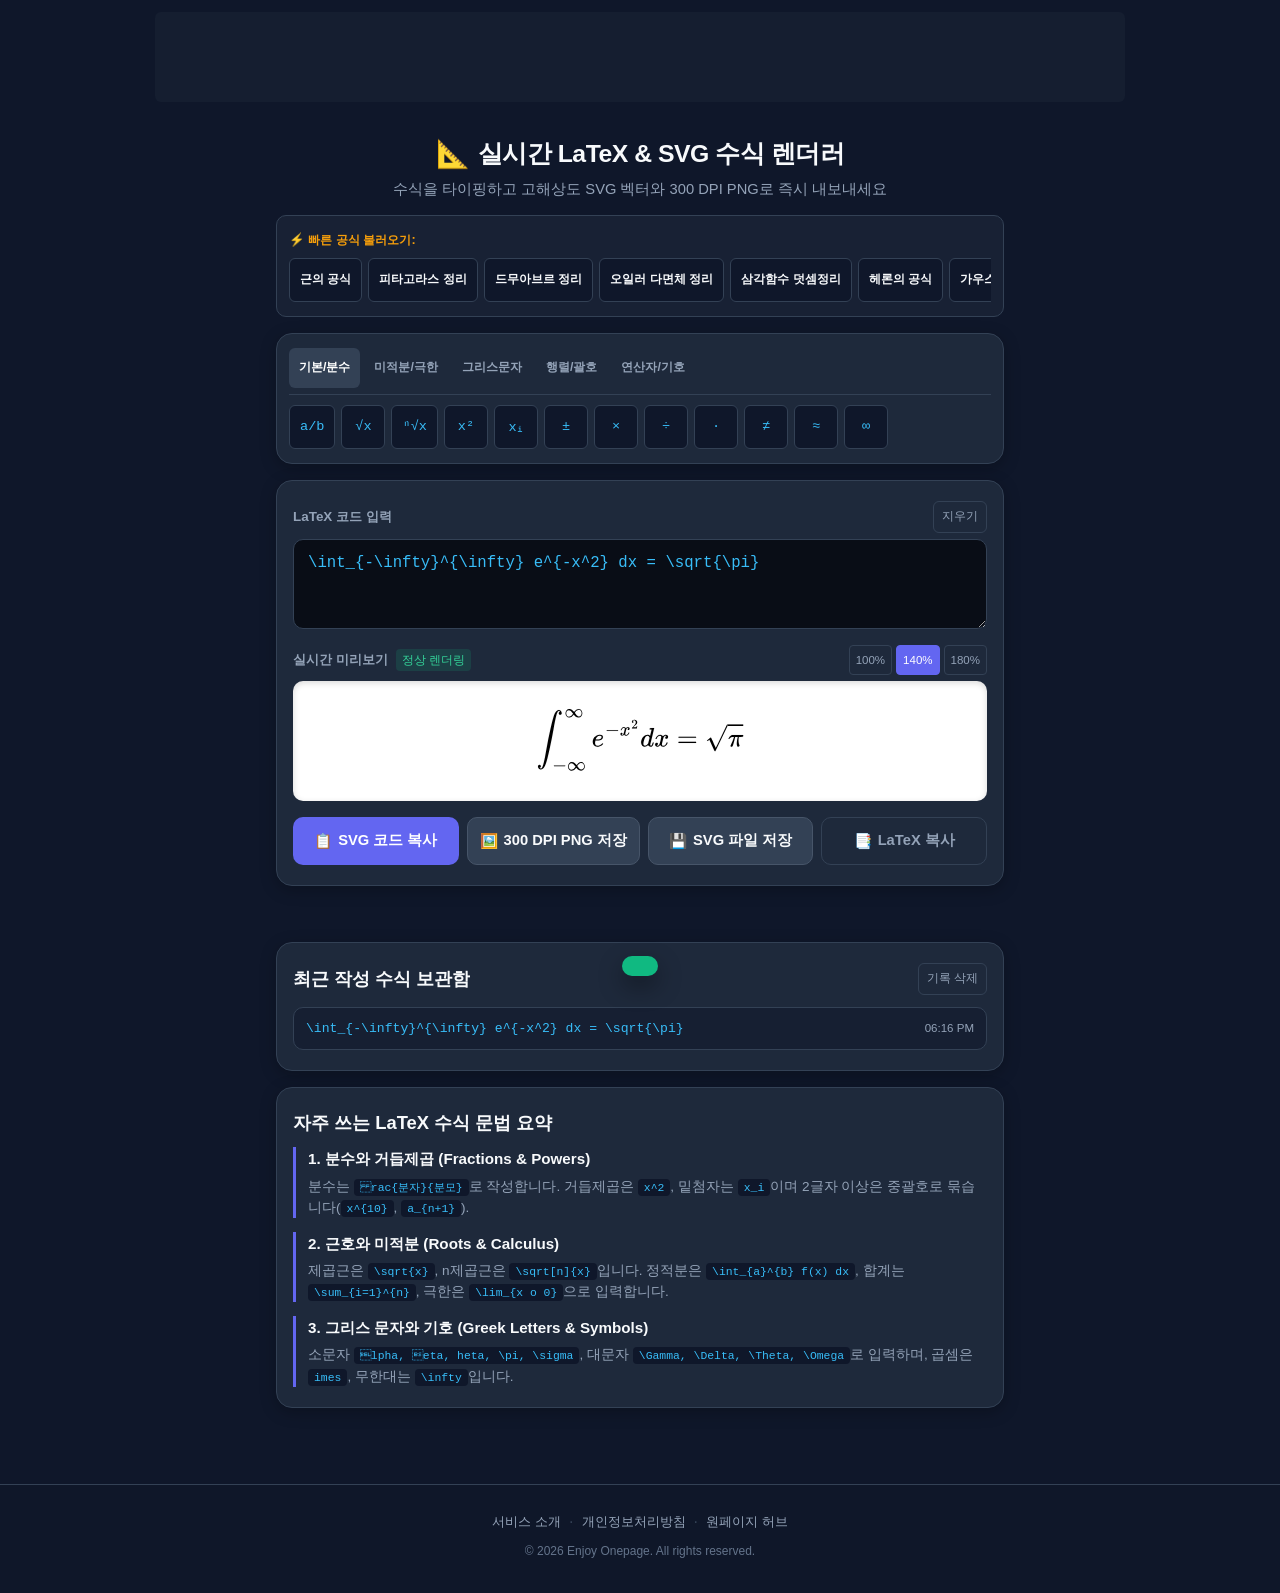
<file: index.html>
<!DOCTYPE html>
<html lang="ko">
<head>
  <meta charset="UTF-8">
  <meta name="robots" content="noindex, follow">
  <meta name="viewport" content="width=device-width, initial-scale=1.0, maximum-scale=5.0, user-scalable=yes">
  <meta http-equiv="X-UA-Compatible" content="ie=edge">
  <title>실시간 LaTeX & SVG 수식 렌더러 | 고해상도 수식 에디터</title>
  <meta name="description" content="LaTeX 수식을 실시간 렌더링하고 고해상도 SVG 벡터 및 300 DPI 투명 PNG로 즉시 복사·다운로드하는 무료 수식 에디터입니다. 기호 팔레트와 빈출 공식 제공.">
  <meta name="keywords" content="LaTeX 렌더러, 수식 편집기, LaTeX SVG 변환, 수식 PNG 다운로드, 수학 공식, 노션 수식, 블로그 수식, 레이텍">
  <meta name="author" content="Enjoy Onepage">
  <link rel="canonical" href="https://latex-svg-renderer.enjoy-onepage.com/">

  <!-- Open Graph -->
  <meta property="og:type" content="website">
  <meta property="og:url" content="https://latex-svg-renderer.enjoy-onepage.com/">
  <meta property="og:title" content="실시간 LaTeX & SVG 수식 렌더러 | 고해상도 수식 에디터">
  <meta property="og:description" content="LaTeX 수식을 실시간 벡터 SVG 및 300 DPI 고화질 PNG로 변환하고 복사하는 웹앱.">
  <meta property="og:image" content="https://latex-svg-renderer.enjoy-onepage.com/og-image.png">
  <meta name="twitter:card" content="summary_large_image">

  <!-- Favicon & Manifest -->
  <link rel="icon" href="data:image/svg+xml,<svg xmlns=%22http://www.w3.org/2000/svg%22 viewBox=%220 0 100 100%22><text y=%22.9em%22 font-size=%2290%22>📐</text></svg>">
  <link rel="manifest" href="manifest.json">
  <meta name="theme-color" content="#0f172a">

  <!-- Google AdSense -->
  <script async src="https://pagead2.googlesyndication.com/pagead/js/adsbygoogle.js?client=ca-pub-2228289204702106" crossorigin="anonymous"></script>

  <link rel="stylesheet" href="css/style.css">
  
  <!-- MathJax Configuration -->
  <script>
    window.MathJax = {
      loader: { load: ['input/tex', 'output/svg'] },
      svg: { fontCache: 'local' }
    };
  </script>
  <script src="js/tex-svg.js"></script>
</head>
<body>
  <!-- 상단 광고 배너 (모바일 90px 엄격 클램핑) -->
  <div class="ad-box ad-top">
    <ins class="adsbygoogle" style="display:inline-block;width:100%;height:60px" data-ad-client="ca-pub-2228289204702106" data-ad-slot="3824727725" data-ad-format="horizontal" data-full-width-responsive="true"></ins>
    <script>(adsbygoogle = window.adsbygoogle || []).push({});</script>
  </div>

  <header class="app-header">
    <div class="header-container">
      <div class="brand">
        <span class="brand-icon" aria-hidden="true">📐</span>
        <h1 class="brand-title">실시간 LaTeX & SVG 수식 렌더러</h1>
      </div>
      <p class="brand-tagline">수식을 타이핑하고 고해상도 SVG 벡터와 300 DPI PNG로 즉시 내보내세요</p>
    </div>
  </header>

  <main class="main-container">
    <!-- 빈출 공식 프리셋 바 -->
    <nav class="presets-nav" aria-label="빈출 수학 공식 프리셋">
      <div class="presets-header">
        <span class="presets-label">⚡ 빠른 공식 불러오기:</span>
      </div>
      <div class="presets-scroll-grid" id="presetButtonsGrid">
        <!-- JS로 동적 생성 -->
      </div>
    </nav>

    <!-- 수식 기호 툴바 (원클릭 삽입) -->
    <section class="card symbols-card" aria-label="수식 기호 팔레트">
      <div class="symbols-nav-tabs">
        <button type="button" class="sym-tab-btn active" data-tab="basic">기본/분수</button>
        <button type="button" class="sym-tab-btn" data-tab="calculus">미적분/극한</button>
        <button type="button" class="sym-tab-btn" data-tab="greek">그리스문자</button>
        <button type="button" class="sym-tab-btn" data-tab="matrix">행렬/괄호</button>
        <button type="button" class="sym-tab-btn" data-tab="operators">연산자/기호</button>
      </div>
      <div class="symbols-buttons-tray" id="symbolsTray">
        <!-- JS로 동적 생성 -->
      </div>
    </section>

    <!-- 수식 입력 및 렌더링 스튜디오 카드 -->
    <section class="card studio-card" aria-label="수식 에디터 및 미리보기">
      <div class="editor-section">
        <div class="editor-header">
          <label for="latexInput" class="editor-label">LaTeX 코드 입력</label>
          <div class="editor-actions">
            <button type="button" class="btn-sm-action" id="btnClearInput">지우기</button>
          </div>
        </div>
        <textarea id="latexInput" class="latex-textarea" spellcheck="false" placeholder="LaTeX 수식을 입력하세요... (예: \int_{-\infty}^{\infty} e^{-x^2} dx = \sqrt{\pi})">\int_{-\infty}^{\infty} e^{-x^2} dx = \sqrt{\pi}</textarea>
      </div>

      <!-- 렌더링 뷰어 -->
      <div class="preview-section">
        <div class="preview-header">
          <div class="preview-title-group">
            <span class="preview-label">실시간 미리보기</span>
            <span class="status-indicator ready" id="renderStatus">정상 렌더링</span>
          </div>
          <div class="preview-scale-group">
            <button type="button" class="scale-btn" data-scale="1.0">100%</button>
            <button type="button" class="scale-btn active" data-scale="1.4">140%</button>
            <button type="button" class="scale-btn" data-scale="1.8">180%</button>
          </div>
        </div>

        <div class="preview-stage" id="previewStage">
          <div class="preview-content" id="previewContent">
            <!-- MathJax SVG가 여기에 렌더링됨 -->
          </div>
        </div>
      </div>

      <!-- 내보내기 버튼군 (체크리스트: 1줄 버튼, 44px 높이) -->
      <div class="export-actions-grid">
        <button type="button" class="action-btn btn-primary" id="btnCopySvg">
          <span class="btn-icon">📋</span>
          <span>SVG 코드 복사</span>
        </button>
        <button type="button" class="action-btn btn-secondary" id="btnDownloadPng">
          <span class="btn-icon">🖼️</span>
          <span>300 DPI PNG 저장</span>
        </button>
        <button type="button" class="action-btn btn-secondary" id="btnDownloadSvg">
          <span class="btn-icon">💾</span>
          <span>SVG 파일 저장</span>
        </button>
        <button type="button" class="action-btn btn-ghost" id="btnCopyLatex">
          <span class="btn-icon">📑</span>
          <span>LaTeX 복사</span>
        </button>
      </div>
    </section>

    <!-- 중단 광고 배너 -->
    <div class="ad-box ad-mid">
      <ins class="adsbygoogle"
           style="display:block"
           data-ad-client="ca-pub-2228289204702106"
           data-ad-slot="1186914926"
           data-ad-format="auto"
           data-full-width-responsive="true"></ins>
      <script>(adsbygoogle = window.adsbygoogle || []).push({});</script>
    </div>

    <!-- 최근 작성 수식 히스토리 -->
    <section class="card history-card" aria-label="최근 작성 수식 보관함">
      <div class="card-header">
        <h2 class="card-title">최근 작성 수식 보관함</h2>
        <button type="button" class="btn-sm-action" id="btnClearHistory">기록 삭제</button>
      </div>
      <div class="history-list" id="historyList">
        <p class="empty-hint">작성된 수식이 여기에 자동 저장됩니다.</p>
      </div>
    </section>

    <!-- LaTeX 기초 문법 가이드 아티클 -->
    <article class="card guide-card">
      <h2 class="card-title">자주 쓰는 LaTeX 수식 문법 요약</h2>
      <div class="guide-content">
        <div class="guide-item">
          <h3 class="guide-heading">1. 분수와 거듭제곱 (Fractions & Powers)</h3>
          <p class="guide-text">분수는 <code>rac{분자}{분모}</code>로 작성합니다. 거듭제곱은 <code>x^2</code>, 밑첨자는 <code>x_i</code>이며 2글자 이상은 중괄호로 묶습니다(<code>x^{10}</code>, <code>a_{n+1}</code>).</p>
        </div>
        <div class="guide-item">
          <h3 class="guide-heading">2. 근호와 미적분 (Roots & Calculus)</h3>
          <p class="guide-text">제곱근은 <code>\sqrt{x}</code>, n제곱근은 <code>\sqrt[n]{x}</code>입니다. 정적분은 <code>\int_{a}^{b} f(x) dx</code>, 합계는 <code>\sum_{i=1}^{n}</code>, 극한은 <code>\lim_{x 	o 0}</code>으로 입력합니다.</p>
        </div>
        <div class="guide-item">
          <h3 class="guide-heading">3. 그리스 문자와 기호 (Greek Letters & Symbols)</h3>
          <p class="guide-text">소문자 <code>lpha, eta, 	heta, \pi, \sigma</code>, 대문자 <code>\Gamma, \Delta, \Theta, \Omega</code>로 입력하며, 곱셈은 <code>	imes</code>, 무한대는 <code>\infty</code>입니다.</p>
        </div>
      </div>
    </article>

    <!-- 하단 광고 배너 -->
    <div class="ad-box ad-bottom">
      <ins class="adsbygoogle"
           style="display:block"
           data-ad-client="ca-pub-2228289204702106"
           data-ad-slot="3416334507"
           data-ad-format="auto"
           data-full-width-responsive="true"></ins>
      <script>(adsbygoogle = window.adsbygoogle || []).push({});</script>
    </div>
  </main>

  <!-- 토스트 알림 메시지 -->
  <div class="toast-message" id="toastMessage" role="status" aria-live="polite"></div>

  <footer class="app-footer">
    <div class="footer-container">
      <nav class="footer-nav" aria-label="바닥글 정보">
        <a href="about.html" class="footer-link">서비스 소개</a>
        <span class="footer-sep">·</span>
        <a href="privacy.html" class="footer-link">개인정보처리방침</a>
        <span class="footer-sep">·</span>
        <a href="https://enjoy-onepage.com" class="footer-link" target="_blank" rel="noopener">원페이지 허브</a>
      </nav>
      <p class="footer-copy">&copy; 2026 Enjoy Onepage. All rights reserved.</p>
    </div>
  </footer>

  <script src="js/symbols.js"></script>
  <script src="js/storage.js"></script>
  <script src="js/app.js"></script>
</body>
</html>
</file>
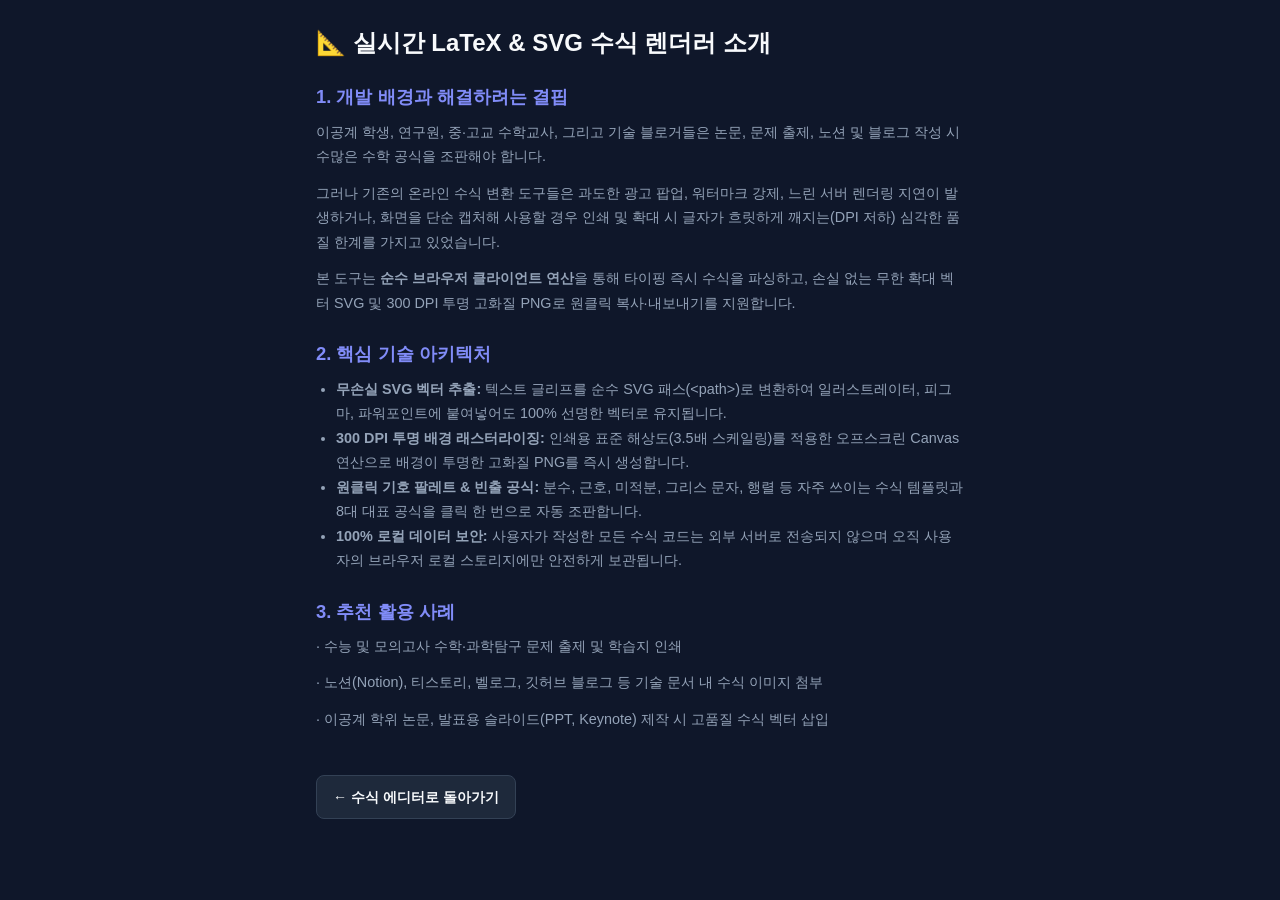
<file: about.html>
<!DOCTYPE html>
<html lang="ko">
<head>
  <meta charset="UTF-8">
  <meta name="robots" content="noindex, follow">
  <meta name="viewport" content="width=device-width, initial-scale=1.0">
  <title>서비스 소개 | 실시간 LaTeX & SVG 수식 렌더러</title>
  <meta name="description" content="실시간 LaTeX & SVG 수식 렌더러의 개발 배경, 고해상도 벡터 그래픽 변환 원리, 기능 안내입니다.">
  <link rel="canonical" href="https://latex-svg-renderer.enjoy-onepage.com/about.html">
  <link rel="stylesheet" href="css/style.css">
  <style>
    .static-page { max-width: 680px; margin: 0 auto; padding: 24px 16px 40px; }
    .static-title { font-size: 1.5rem; font-weight: 800; margin-bottom: 20px; color: var(--text-main); }
    .static-section { margin-bottom: 24px; }
    .static-section h2 { font-size: 1.15rem; font-weight: 700; color: #818cf8; margin-bottom: 8px; }
    .static-section p { font-size: 0.9rem; color: var(--text-muted); line-height: 1.7; margin-bottom: 12px; }
    .static-section ul { padding-left: 20px; color: var(--text-muted); font-size: 0.9rem; line-height: 1.7; }
    .btn-back { display: inline-flex; align-items: center; justify-content: center; min-height: 44px; padding: 0 16px; background: var(--bg-card); border: 1px solid var(--border-color); border-radius: 8px; color: var(--text-main); text-decoration: none; font-size: 0.88rem; margin-top: 20px; font-weight: 700; }
    .btn-back:hover { border-color: var(--accent-primary); }
  </style>
</head>
<body>
  <div class="static-page">
    <h1 class="static-title">📐 실시간 LaTeX & SVG 수식 렌더러 소개</h1>
    
    <div class="static-section">
      <h2>1. 개발 배경과 해결하려는 결핍</h2>
      <p>이공계 학생, 연구원, 중·고교 수학교사, 그리고 기술 블로거들은 논문, 문제 출제, 노션 및 블로그 작성 시 수많은 수학 공식을 조판해야 합니다.</p>
      <p>그러나 기존의 온라인 수식 변환 도구들은 과도한 광고 팝업, 워터마크 강제, 느린 서버 렌더링 지연이 발생하거나, 화면을 단순 캡처해 사용할 경우 인쇄 및 확대 시 글자가 흐릿하게 깨지는(DPI 저하) 심각한 품질 한계를 가지고 있었습니다.</p>
      <p>본 도구는 <strong>순수 브라우저 클라이언트 연산</strong>을 통해 타이핑 즉시 수식을 파싱하고, 손실 없는 무한 확대 벡터 SVG 및 300 DPI 투명 고화질 PNG로 원클릭 복사·내보내기를 지원합니다.</p>
    </div>

    <div class="static-section">
      <h2>2. 핵심 기술 아키텍처</h2>
      <ul>
        <li><strong>무손실 SVG 벡터 추출:</strong> 텍스트 글리프를 순수 SVG 패스(&lt;path&gt;)로 변환하여 일러스트레이터, 피그마, 파워포인트에 붙여넣어도 100% 선명한 벡터로 유지됩니다.</li>
        <li><strong>300 DPI 투명 배경 래스터라이징:</strong> 인쇄용 표준 해상도(3.5배 스케일링)를 적용한 오프스크린 Canvas 연산으로 배경이 투명한 고화질 PNG를 즉시 생성합니다.</li>
        <li><strong>원클릭 기호 팔레트 &amp; 빈출 공식:</strong> 분수, 근호, 미적분, 그리스 문자, 행렬 등 자주 쓰이는 수식 템플릿과 8대 대표 공식을 클릭 한 번으로 자동 조판합니다.</li>
        <li><strong>100% 로컬 데이터 보안:</strong> 사용자가 작성한 모든 수식 코드는 외부 서버로 전송되지 않으며 오직 사용자의 브라우저 로컬 스토리지에만 안전하게 보관됩니다.</li>
      </ul>
    </div>

    <div class="static-section">
      <h2>3. 추천 활용 사례</h2>
      <p>· 수능 및 모의고사 수학·과학탐구 문제 출제 및 학습지 인쇄</p>
      <p>· 노션(Notion), 티스토리, 벨로그, 깃허브 블로그 등 기술 문서 내 수식 이미지 첨부</p>
      <p>· 이공계 학위 논문, 발표용 슬라이드(PPT, Keynote) 제작 시 고품질 수식 벡터 삽입</p>
    </div>

    <a href="index.html" class="btn-back">← 수식 에디터로 돌아가기</a>
  </div>
</body>
</html>
</file>
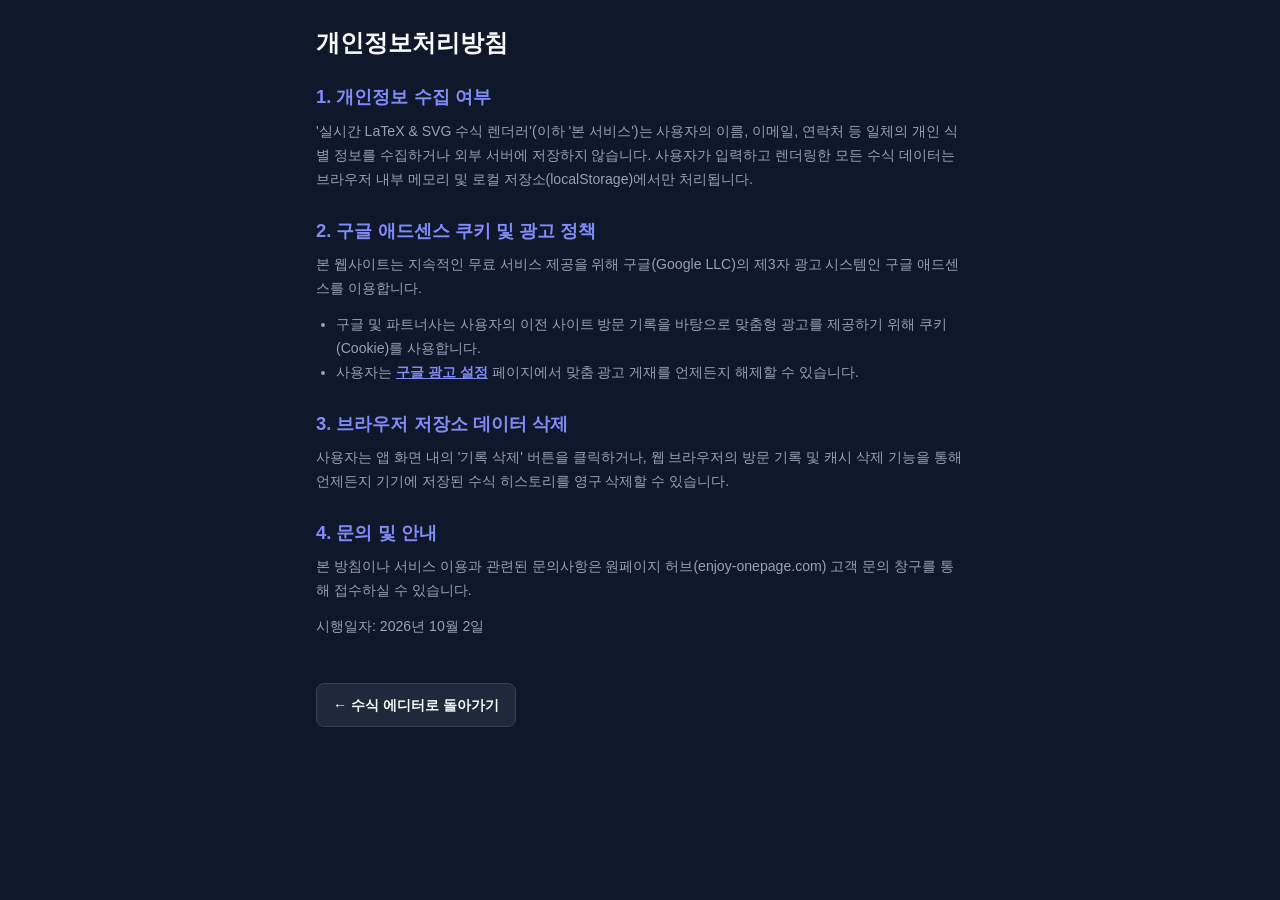
<file: privacy.html>
<!DOCTYPE html>
<html lang="ko">
<head>
  <meta charset="UTF-8">
  <meta name="robots" content="noindex, follow">
  <meta name="viewport" content="width=device-width, initial-scale=1.0">
  <title>개인정보처리방침 | 실시간 LaTeX & SVG 수식 렌더러</title>
  <meta name="description" content="실시간 LaTeX & SVG 수식 렌더러의 개인정보처리방침 및 구글 애드센스 쿠키 정책 안내입니다.">
  <link rel="canonical" href="https://latex-svg-renderer.enjoy-onepage.com/privacy.html">
  <link rel="stylesheet" href="css/style.css">
  <style>
    .static-page { max-width: 680px; margin: 0 auto; padding: 24px 16px 40px; }
    .static-title { font-size: 1.5rem; font-weight: 800; margin-bottom: 20px; color: var(--text-main); }
    .static-section { margin-bottom: 24px; }
    .static-section h2 { font-size: 1.15rem; font-weight: 700; color: #818cf8; margin-bottom: 8px; }
    .static-section p { font-size: 0.88rem; color: var(--text-muted); line-height: 1.7; margin-bottom: 12px; }
    .static-section ul { padding-left: 20px; color: var(--text-muted); font-size: 0.88rem; line-height: 1.7; }
    .btn-back { display: inline-flex; align-items: center; justify-content: center; min-height: 44px; padding: 0 16px; background: var(--bg-card); border: 1px solid var(--border-color); border-radius: 8px; color: var(--text-main); text-decoration: none; font-size: 0.88rem; margin-top: 20px; font-weight: 700; }
    .btn-back:hover { border-color: var(--accent-primary); }
  </style>
</head>
<body>
  <div class="static-page">
    <h1 class="static-title">개인정보처리방침</h1>
    
    <div class="static-section">
      <h2>1. 개인정보 수집 여부</h2>
      <p>'실시간 LaTeX & SVG 수식 렌더러'(이하 '본 서비스')는 사용자의 이름, 이메일, 연락처 등 일체의 개인 식별 정보를 수집하거나 외부 서버에 저장하지 않습니다. 사용자가 입력하고 렌더링한 모든 수식 데이터는 브라우저 내부 메모리 및 로컬 저장소(localStorage)에서만 처리됩니다.</p>
    </div>

    <div class="static-section">
      <h2>2. 구글 애드센스 쿠키 및 광고 정책</h2>
      <p>본 웹사이트는 지속적인 무료 서비스 제공을 위해 구글(Google LLC)의 제3자 광고 시스템인 구글 애드센스를 이용합니다.</p>
      <ul>
        <li>구글 및 파트너사는 사용자의 이전 사이트 방문 기록을 바탕으로 맞춤형 광고를 제공하기 위해 쿠키(Cookie)를 사용합니다.</li>
        <li>사용자는 <a href="https://www.google.com/settings/ads" target="_blank" rel="noopener" style="color:#818cf8; font-weight:600;">구글 광고 설정</a> 페이지에서 맞춤 광고 게재를 언제든지 해제할 수 있습니다.</li>
      </ul>
    </div>

    <div class="static-section">
      <h2>3. 브라우저 저장소 데이터 삭제</h2>
      <p>사용자는 앱 화면 내의 '기록 삭제' 버튼을 클릭하거나, 웹 브라우저의 방문 기록 및 캐시 삭제 기능을 통해 언제든지 기기에 저장된 수식 히스토리를 영구 삭제할 수 있습니다.</p>
    </div>

    <div class="static-section">
      <h2>4. 문의 및 안내</h2>
      <p>본 방침이나 서비스 이용과 관련된 문의사항은 원페이지 허브(enjoy-onepage.com) 고객 문의 창구를 통해 접수하실 수 있습니다.</p>
      <p>시행일자: 2026년 10월 2일</p>
    </div>

    <a href="index.html" class="btn-back">← 수식 에디터로 돌아가기</a>
  </div>
</body>
</html>
</file>
<file: css/style.css>
/* ==========================================================================
   실시간 LaTeX & SVG 수식 렌더러 - CSS 스타일시트
   준수 기준: ANTIGRAVITY_SELF_CHECKLIST.md (320px 0px 오버플로우, 1줄 제목/버튼, 90px 광고)
   ========================================================================== */

:root {
  --bg-page: #0f172a;          /* Slate 900 */
  --bg-card: #1e293b;          /* Slate 800 */
  --bg-card-hover: #334155;
  --bg-preview: #ffffff;       /* Pure White Math Board */
  --border-color: #334155;     /* Slate 700 */
  --text-main: #f8fafc;        /* Slate 50 */
  --text-muted: #94a3b8;       /* Slate 400 */
  
  --accent-primary: #6366f1;   /* Indigo 500 */
  --accent-hover: #4f46e5;     /* Indigo 600 */
  --accent-teal: #14b8a6;      /* Teal 500 */
  --accent-gold: #f59e0b;      /* Amber 500 */
  --accent-danger: #ef4444;    /* Red 500 */
  
  --radius-lg: 16px;
  --radius-md: 10px;
  --radius-sm: 6px;
  --font-family: -apple-system, BlinkMacSystemFont, "Pretendard Variable", Pretendard, "Segoe UI", Roboto, sans-serif;
  --font-mono: ui-monospace, SFMono-Regular, Menlo, Monaco, Consolas, "Liberation Mono", monospace;
}

*, *::before, *::after {
  box-sizing: border-box;
  margin: 0;
  padding: 0;
}

html {
  font-size: 16px;
  width: 100%;
  max-width: 100vw;
  overflow-x: hidden;
  background-color: var(--bg-page);
  color: var(--text-main);
  font-family: var(--font-family);
  -webkit-text-size-adjust: 100%;
}

body {
  width: 100%;
  max-width: 100vw;
  overflow-x: hidden;
  min-height: 100vh;
  display: flex;
  flex-direction: column;
  background-color: var(--bg-page);
  line-height: 1.6;
}

/* ==========================================================================
   애드센스 슬롯 표준 (90px 클램프 및 오버플로우 방지)
   ========================================================================== */
.ad-box, .ad-slot {
  width: 100%;
  max-width: 970px;
  margin: 12px auto;
  text-align: center;
  background: rgba(30, 41, 59, 0.4);
  border-radius: var(--radius-sm);
  overflow: hidden;
}

.ad-top {
  height: 90px !important;
  max-height: 90px !important;
  min-height: 0 !important;
  padding: 0 !important;
  border: none !important;
  overflow: hidden !important;
}

.ad-top ins, .ad-top ins * {
  max-height: 90px !important;
  overflow: hidden !important;
}

/* ==========================================================================
   헤더 영역
   ========================================================================== */
.app-header {
  width: 100%;
  padding: 20px 16px 14px;
  text-align: center;
}

.header-container {
  max-width: 720px;
  margin: 0 auto;
}

.brand {
  display: flex;
  align-items: center;
  justify-content: center;
  gap: 8px;
}

.brand-icon {
  font-size: 1.7rem;
  line-height: 1;
}

.brand-title {
  font-size: clamp(1.15rem, 4.5vw, 1.55rem);
  font-weight: 800;
  color: var(--text-main);
  white-space: nowrap;
  overflow: hidden;
  text-overflow: ellipsis;
  letter-spacing: -0.02em;
}

.brand-tagline {
  font-size: clamp(0.8rem, 2.8vw, 0.92rem);
  color: var(--text-muted);
  margin-top: 4px;
}

/* ==========================================================================
   메인 레이아웃 컨테이너
   ========================================================================== */
.main-container {
  width: 100%;
  max-width: 760px;
  margin: 0 auto;
  padding: 0 16px 36px;
  flex: 1;
  display: flex;
  flex-direction: column;
  gap: 16px;
}

.card {
  background: var(--bg-card);
  border: 1px solid var(--border-color);
  border-radius: var(--radius-lg);
  padding: 20px 16px;
  box-shadow: 0 4px 16px rgba(0, 0, 0, 0.25);
}

.card-header {
  display: flex;
  align-items: center;
  justify-content: space-between;
  margin-bottom: 12px;
  gap: 8px;
}

.card-title {
  font-size: clamp(0.96rem, 3.8vw, 1.15rem);
  font-weight: 700;
  color: var(--text-main);
  white-space: nowrap;
  overflow: hidden;
  text-overflow: ellipsis;
}

/* ==========================================================================
   1. 빠른 공식 프리셋 바
   ========================================================================== */
.presets-nav {
  width: 100%;
  background: rgba(30, 41, 59, 0.6);
  border: 1px solid var(--border-color);
  border-radius: var(--radius-md);
  padding: 10px 12px;
}

.presets-header {
  margin-bottom: 6px;
}

.presets-label {
  font-size: 0.78rem;
  color: var(--accent-gold);
  font-weight: 700;
}

.presets-scroll-grid {
  display: flex;
  gap: 6px;
  overflow-x: auto;
  padding-bottom: 4px;
  -webkit-overflow-scrolling: touch;
}

.preset-chip-btn {
  flex-shrink: 0;
  padding: 6px 10px;
  min-height: 44px;
  background: #0f172a;
  border: 1px solid var(--border-color);
  border-radius: var(--radius-sm);
  color: var(--text-main);
  font-size: 0.78rem;
  font-weight: 600;
  cursor: pointer;
  white-space: nowrap;
  transition: all 0.2s ease;
}

.preset-chip-btn:hover {
  border-color: var(--accent-primary);
  background: #1e1b4b;
}

/* ==========================================================================
   2. 수식 기호 팔레트 (Tabs + Buttons)
   ========================================================================== */
.symbols-card {
  padding: 14px 12px;
}

.symbols-nav-tabs {
  display: flex;
  gap: 4px;
  overflow-x: auto;
  padding-bottom: 6px;
  margin-bottom: 10px;
  border-bottom: 1px solid var(--border-color);
}

.sym-tab-btn {
  flex-shrink: 0;
  padding: 6px 10px;
  min-height: 40px;
  background: transparent;
  border: none;
  border-radius: var(--radius-sm);
  color: var(--text-muted);
  font-size: 0.78rem;
  font-weight: 600;
  cursor: pointer;
  white-space: nowrap;
  transition: all 0.15s ease;
}

.sym-tab-btn.active {
  background: #334155;
  color: #ffffff;
}

.symbols-buttons-tray {
  display: flex;
  flex-wrap: wrap;
  gap: 6px;
}

.sym-insert-btn {
  display: inline-flex;
  align-items: center;
  justify-content: center;
  min-height: 44px;
  min-width: 44px;
  padding: 6px 10px;
  background: #0f172a;
  border: 1px solid var(--border-color);
  border-radius: var(--radius-sm);
  color: #38bdf8;
  font-family: var(--font-mono);
  font-size: 0.85rem;
  cursor: pointer;
  white-space: nowrap;
  transition: all 0.15s ease;
}

.sym-insert-btn:hover {
  background: #1e293b;
  border-color: var(--accent-primary);
  transform: translateY(-1px);
}

/* ==========================================================================
   3. 수식 스튜디오 본체 (에디터 + 실시간 미리보기)
   ========================================================================== */
.studio-card {
  display: flex;
  flex-direction: column;
  gap: 16px;
}

.editor-section {
  display: flex;
  flex-direction: column;
  gap: 6px;
}

.editor-header {
  display: flex;
  align-items: center;
  justify-content: space-between;
}

.editor-label {
  font-size: 0.84rem;
  font-weight: 700;
  color: var(--text-muted);
  white-space: nowrap;
}

.btn-sm-action {
  background: transparent;
  border: 1px solid var(--border-color);
  border-radius: var(--radius-sm);
  color: var(--text-muted);
  font-size: 0.75rem;
  padding: 4px 8px;
  min-height: 32px;
  cursor: pointer;
  white-space: nowrap;
}

.btn-sm-action:hover {
  color: var(--text-main);
  border-color: var(--text-muted);
}

.latex-textarea {
  width: 100%;
  min-height: 90px;
  padding: 12px 14px;
  background: #090d16;
  border: 1.5px solid var(--border-color);
  border-radius: var(--radius-md);
  color: #38bdf8;
  font-family: var(--font-mono);
  font-size: clamp(0.88rem, 3.2vw, 0.98rem);
  line-height: 1.5;
  resize: vertical;
}

.latex-textarea:focus {
  outline: none;
  border-color: var(--accent-primary);
  box-shadow: 0 0 0 3px rgba(99, 102, 241, 0.2);
}

/* 미리보기 스테이지 */
.preview-section {
  display: flex;
  flex-direction: column;
  gap: 6px;
}

.preview-header {
  display: flex;
  align-items: center;
  justify-content: space-between;
}

.preview-title-group {
  display: flex;
  align-items: center;
  gap: 8px;
}

.preview-label {
  font-size: 0.84rem;
  font-weight: 700;
  color: var(--text-muted);
  white-space: nowrap;
}

.status-indicator {
  font-size: 0.72rem;
  padding: 2px 6px;
  border-radius: 4px;
  white-space: nowrap;
}

.status-indicator.ready {
  background: rgba(16, 185, 129, 0.15);
  color: #34d399;
}

.status-indicator.error {
  background: rgba(239, 68, 68, 0.15);
  color: #f87171;
}

.preview-scale-group {
  display: flex;
  gap: 4px;
}

.scale-btn {
  padding: 4px 6px;
  min-height: 30px;
  background: transparent;
  border: 1px solid var(--border-color);
  border-radius: 4px;
  color: var(--text-muted);
  font-size: 0.72rem;
  cursor: pointer;
  white-space: nowrap;
}

.scale-btn.active {
  background: var(--accent-primary);
  color: #ffffff;
  border-color: var(--accent-primary);
}

.preview-stage {
  width: 100%;
  min-height: 120px;
  background: var(--bg-preview);
  border-radius: var(--radius-md);
  padding: 20px 16px;
  display: flex;
  align-items: center;
  justify-content: center;
  overflow-x: auto;
  box-shadow: inset 0 2px 6px rgba(0, 0, 0, 0.15);
}

.preview-content {
  color: #000000;
  transform-origin: center center;
  transition: transform 0.2s ease;
  max-width: 100%;
}

.preview-content svg {
  vertical-align: middle;
  display: block;
  margin: 0 auto;
}

/* ==========================================================================
   4. 내보내기 버튼 그리드 (체크리스트 필수)
   ========================================================================== */
.export-actions-grid {
  display: grid;
  grid-template-columns: repeat(4, 1fr);
  gap: 8px;
  width: 100%;
}

@media (max-width: 580px) {
  .export-actions-grid {
    grid-template-columns: 1fr 1fr;
  }
}

.action-btn {
  display: inline-flex;
  align-items: center;
  justify-content: center;
  gap: 6px;
  min-height: 48px;
  padding: 10px 12px;
  border-radius: var(--radius-md);
  font-size: clamp(0.82rem, 3vw, 0.92rem);
  font-weight: 700;
  cursor: pointer;
  border: 1px solid transparent;
  transition: all 0.2s ease;
  white-space: nowrap;
}

.btn-primary {
  background: var(--accent-primary);
  color: #ffffff;
}

.btn-primary:hover {
  background: var(--accent-hover);
  transform: translateY(-1px);
}

.btn-secondary {
  background: #334155;
  border-color: #475569;
  color: var(--text-main);
}

.btn-secondary:hover {
  background: #475569;
  transform: translateY(-1px);
}

.btn-ghost {
  background: transparent;
  border-color: var(--border-color);
  color: var(--text-muted);
}

.btn-ghost:hover {
  color: var(--text-main);
  border-color: var(--text-muted);
}

/* ==========================================================================
   5. 최근 작성 수식 보관함
   ========================================================================== */
.history-list {
  display: flex;
  flex-direction: column;
  gap: 8px;
  max-height: 240px;
  overflow-y: auto;
}

.history-item {
  display: flex;
  align-items: center;
  justify-content: space-between;
  padding: 10px 12px;
  background: rgba(15, 23, 42, 0.5);
  border: 1px solid var(--border-color);
  border-radius: var(--radius-md);
  gap: 8px;
  cursor: pointer;
  transition: all 0.15s ease;
}

.history-item:hover {
  background: #334155;
  border-color: var(--accent-primary);
}

.history-code {
  font-family: var(--font-mono);
  font-size: 0.82rem;
  color: #38bdf8;
  white-space: nowrap;
  overflow: hidden;
  text-overflow: ellipsis;
  max-width: 80%;
}

.history-time {
  font-size: 0.72rem;
  color: var(--text-muted);
  flex-shrink: 0;
}

.empty-hint {
  font-size: 0.82rem;
  color: var(--text-muted);
  text-align: center;
  padding: 16px 8px;
}

/* ==========================================================================
   6. 교육 가이드 아티클
   ========================================================================== */
.guide-content {
  display: flex;
  flex-direction: column;
  gap: 14px;
  margin-top: 10px;
}

.guide-item {
  border-left: 3px solid var(--accent-primary);
  padding-left: 12px;
}

.guide-heading {
  font-size: clamp(0.85rem, 3.2vw, 0.95rem);
  font-weight: 700;
  color: var(--text-main);
  margin-bottom: 4px;
}

.guide-text {
  font-size: clamp(0.78rem, 2.8vw, 0.85rem);
  color: var(--text-muted);
  line-height: 1.55;
}

.guide-text code {
  background: #0f172a;
  color: #38bdf8;
  padding: 2px 6px;
  border-radius: 4px;
  font-family: var(--font-mono);
  font-size: 0.84em;
}

/* 토스트 메시지 */
.toast-message {
  position: fixed;
  bottom: 24px;
  left: 50%;
  transform: translateX(-50%) translateY(100px);
  background: #10b981;
  color: #ffffff;
  padding: 10px 18px;
  border-radius: 9999px;
  font-size: 0.88rem;
  font-weight: 700;
  box-shadow: 0 10px 25px rgba(0, 0, 0, 0.4);
  transition: transform 0.3s cubic-bezier(0.34, 1.56, 0.64, 1);
  z-index: 9999;
  white-space: nowrap;
}

.toast-message.show {
  transform: translateX(-50%) translateY(0);
}

/* ==========================================================================
   푸터 영역
   ========================================================================== */
.app-footer {
  width: 100%;
  padding: 24px 16px 32px;
  text-align: center;
  border-top: 1px solid var(--border-color);
  background: rgba(15, 23, 42, 0.8);
  margin-top: auto;
}

.footer-container {
  max-width: 680px;
  margin: 0 auto;
}

.footer-nav {
  display: flex;
  align-items: center;
  justify-content: center;
  gap: 8px;
  margin-bottom: 8px;
  flex-wrap: wrap;
}

.footer-link {
  color: var(--text-muted);
  text-decoration: none;
  font-size: 0.84rem;
  white-space: nowrap;
}

.footer-link:hover {
  color: var(--text-main);
  text-decoration: underline;
}

.footer-sep {
  color: var(--border-color);
}

.footer-copy {
  font-size: 0.75rem;
  color: #64748b;
}
</file>
